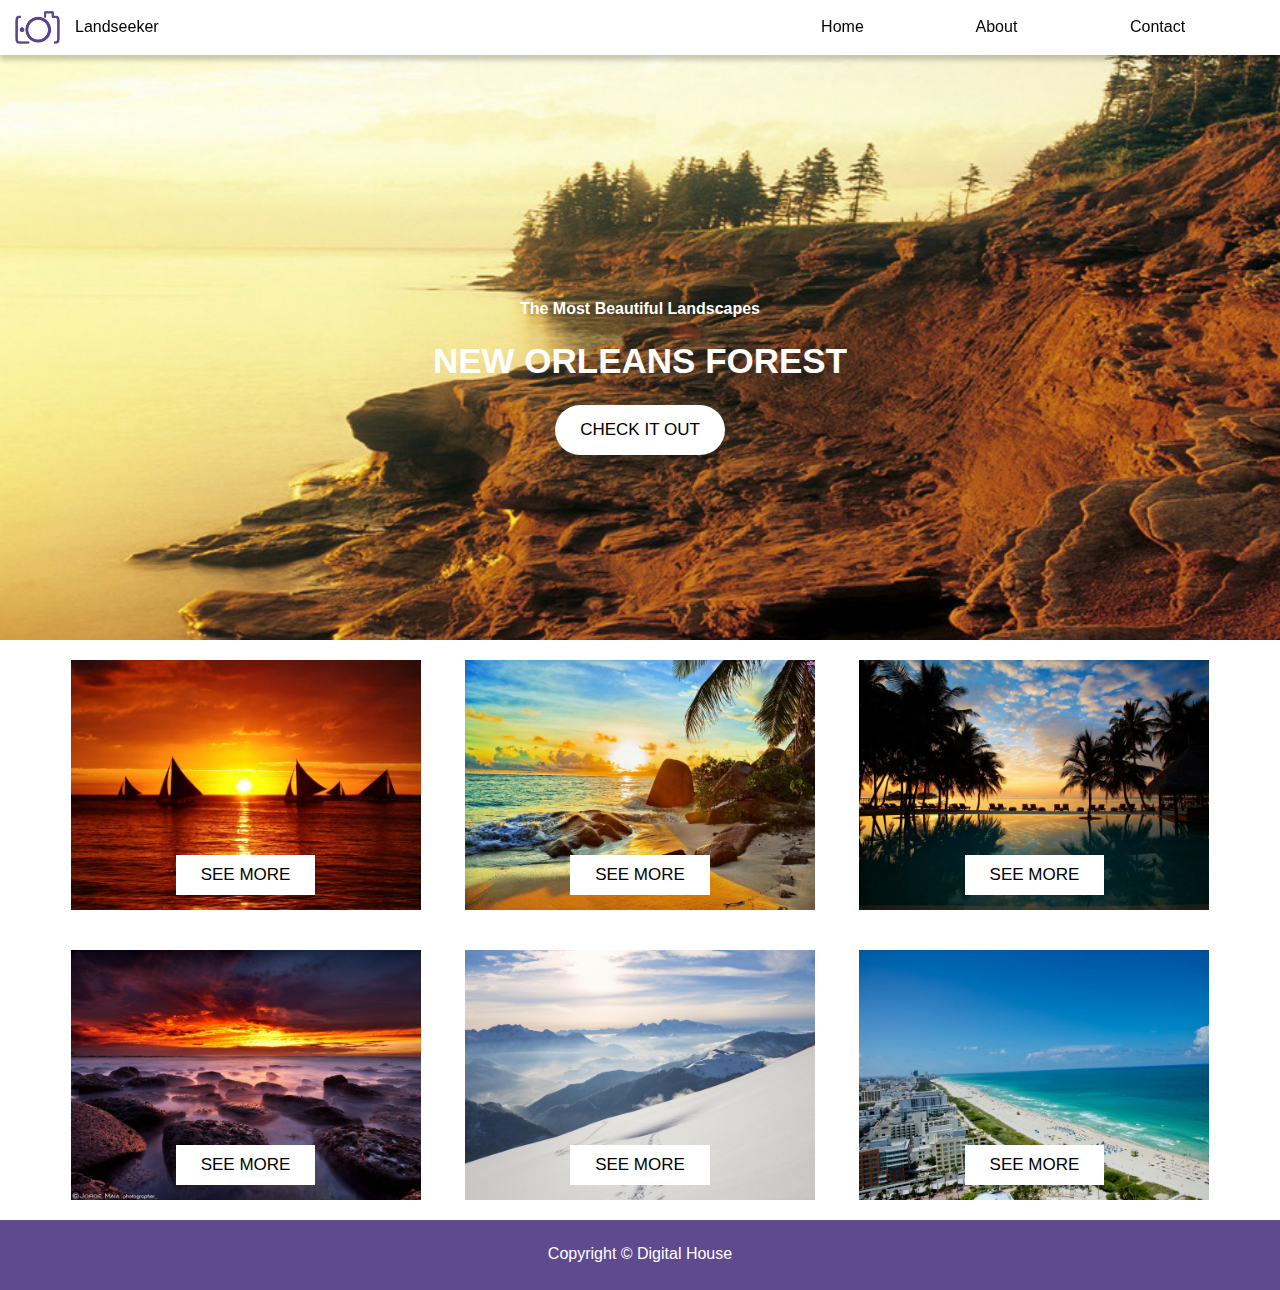
<file: index.html>
<!DOCTYPE html>
<html lang="en">
  <head>
    <meta charset="UTF-8" />
    <!-- cria a responsividade -->
    <meta name="viewport" content="width=device-width, initial-scale=1.0" />
    <title>Home | Landseeker</title>
    <link rel="stylesheet" href="css/style.css" />
  </head>
  <body>
    <header>
      <img src="img/logo.png" alt="logo câmera fotográfica" />
      <h1 id="titulo-site">Landseeker</h1>
      <nav>
        <ul>
          <!--o google espera que o nav seja uma lista de links-->
          <li><a href="index.html">Home</a></li>
          <li>About</li>
          <li><a href="contact.html">Contact</a></li>
        </ul>
      </nav>
    </header>
    <main>
      <section id="banner">
        <!--pode usar tanto section quanto div pra banner que não interfere na semantica-->
        <h4 class="texto-banner">The Most Beautiful Landscapes</h4>
        <!--sempre coloca o texto fora da imagem pq ele é informação relevante-->
        <h1>NEW ORLEANS FOREST</h1>
        <button>CHECK IT OUT</button
        ><!--call to action: botão que chama para uma ação-->
        <!--sempre que uma imagem tem elementos por cima ela é um background-->
      </section>

      <section id="produtos">
        <div id="prod1">
          <button>see more</button>
        </div>
        <div id="prod2">
          <button>see more</button>
        </div>
        <div id="prod3">
          <button>see more</button>
        </div>
        <div id="prod4">
          <button>see more</button>
        </div>
        <div id="prod5">
          <button>see more</button>
        </div>
        <div id="prod6">
          <button>see more</button>
        </div>
      </section>
    </main>
    <footer>
      <p>Copyright © Digital House</p>
    </footer>
  </body>
</html>
</file>
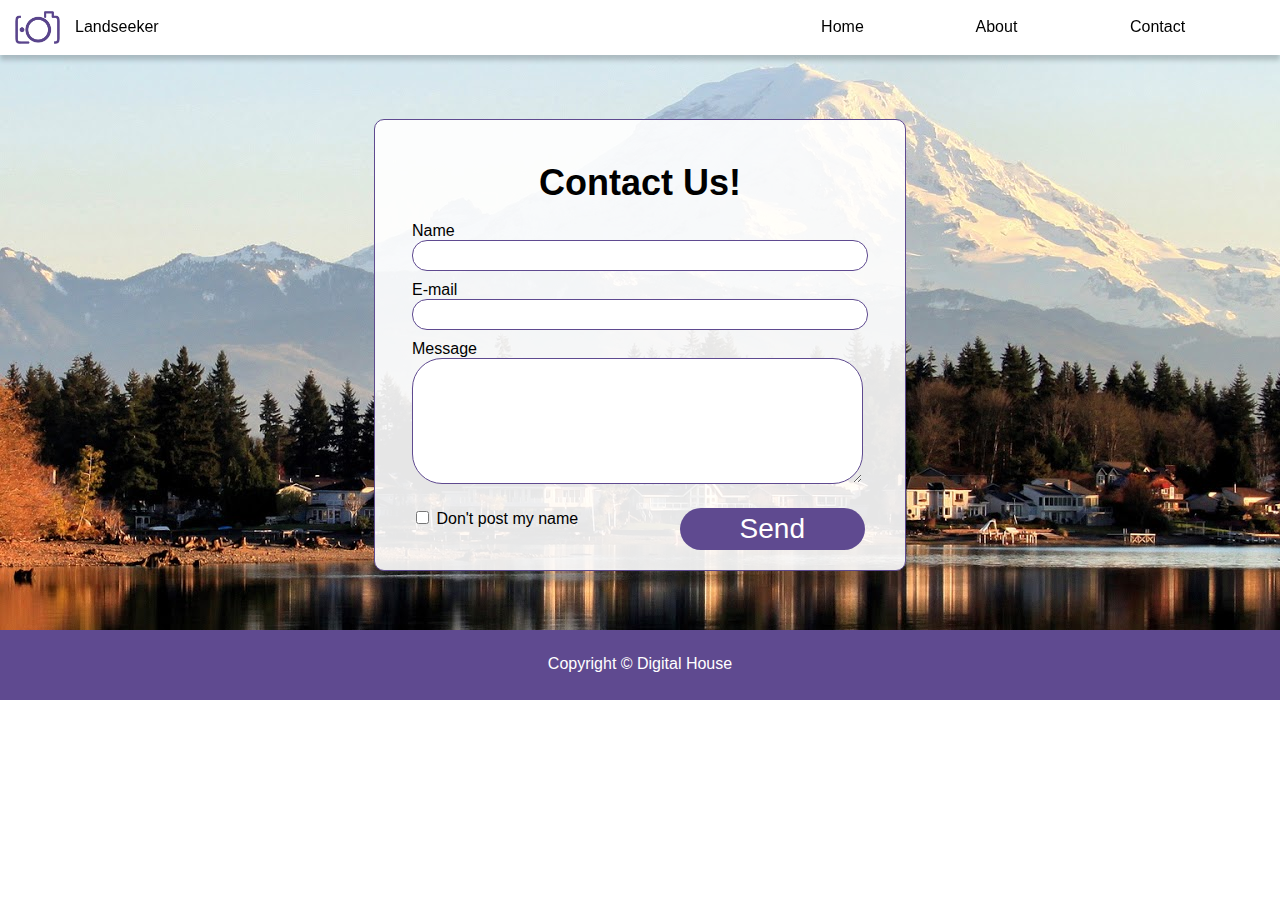
<file: contact.html>
<!DOCTYPE html>
    <html>
    <head>
        <meta charset="UTF-8">
        <title>Contact</title>
        <link rel="stylesheet" href="css/style.css">
    </head>
    <body>
        <header>
            <img src="img/logo.png" alt="logo câmera fotográfica" />
            <h1 id="titulo-site">Landseeker</h1>
            <nav>
            <ul>
                <!--o google espera que o nav seja uma lista de links-->
                <li><a href="index.html">Home</a></li>
                <li>About</li>
                <li><a href="contact.html">Contact</a></li>
            </ul>
            </nav>
        </header>
        <main>
            <section id="contact">
                <div id="form">
                    <form action="contact.html" method="POST">

                    <label for="contact-us"><h1>Contact Us!</h1></label><br>

                    <div>
                        <label for="name">Name</label><br>
                        <input type="text" name="name" id="name"><br>
                    </div>

                    <div>
                        <label for="email">E-mail</label><br>
                        <input type="email" name="email" id="email"><br>
                    </div>

                    <div>
                        <label for="message">Message</label><br>
                        <textarea name="message" id="message" cols="30" rows="10"></textarea><br>
                    </div>

                        <input type="checkbox" name="dont-post" id="dont-post" value="dont-post">
                        <label for="dont-post">Don't post my name</label>

                    <button type="submit">Send</button>
                    </form>
                </div>
            </section>
        </main>
        <footer>
            <p>Copyright © Digital House</p>
          </footer>
    </body>
    </html>
</file>
<file: css/style.css>
@font-face {
  font-family: "Big Noodle Titling";
  src: url(../fonts/big_noodle_titling.ttf);
}
/* herança */
body {
  font-family: Arial, Helvetica, sans-serif;
  margin: 0px;
  padding: 0px;
}

header {
  position: fixed;
  top: 0px;
  right: 0px;
  width: 100%;
  display: flex;
  align-items: center;
  box-shadow: 0px 5px 5px rgba(0, 0, 0, 0.2);
  background-color: white;
  z-index: 3;
}

header img {
  width: 75px;
}

#titulo-site {
  font-weight: lighter;
  font-size: 24px;
}

header nav {
  position: absolute;
  right: 0px;
}

ul {
  list-style-type: none;
  margin: 0;
}

header nav ul li {
  width: 150px;
}

header nav ul li a{
  color: black;
  text-decoration: none;
}

header nav ul li a:hover {
  color: #5f4a90;
}

/* multiplos seletores, o * significa tudo que está contido na tag*/
header * {
  display: inline-block;
}

#titulo-site {
  font-size: 16px;
  margin: 0;
}

#banner {
  height: 640px; /* por padrão a altura sempre vai ser o mínimo para caber os elementos */
  text-align: center; /* sempre vai na tag pai para centralizar tudo */
  background-image: url(../img/banner.jpg);
  background-repeat: no-repeat;
  background-size: cover; /* pra cobrir tudo, faz os cálculos para que não fique pixelada, tb funciona com 100% só que pior */
  margin: 0px;
  color: white; /* como o pai recebe, todos os filhos serão iguais, no caso os textos */
  font-weight: bold;
}

#banner h4 {
  /*seleciona o p que está dentro do id banner */
  padding-top: 300px; /*cria o padding no primeiro elemento que empurra os seguintes */
  margin: 0px;
}

#banner h1 {
  font-size: 35px;
}

#banner button {
  background-color: white;
  font-size: 17px;
  border: none;
  padding: 15px 25px; /* pode usar o width e o heigth pra fazer de forma fixa */
  border-radius: 25px;
  text-transform: uppercase; /* deixa todas as letras em maiúsculo */
}

#banner button:hover {
  background-color: #5f4a90;
  color: white;
}

#produtos {
  text-align: center; /* centraliza também as divs, não só textos */
}

#produtos div {
  display: inline-block;
  width: 350px;
  height: 250px;
  margin: 20px;
  text-align: center;
}

#produtos div button {
  text-transform: uppercase;
  font-size: 17px;
  background-color: white;
  border: none;
  padding: 10px 25px;
  margin-top: 195px;
}

#produtos div button:hover {
  background-color: #5f4a90;
  color: white;
}

#prod1 {
  background-image: url(../img/product-1.jpg);
  background-size: cover;
}

#prod2 {
  background-image: url(../img/product-2.jpg);
  background-size: cover;
}

#prod3 {
  background-image: url(../img/product-3.jpg);
  background-size: cover;
}

#prod4 {
  background-image: url(../img/product-4.jpg);
  background-size: cover;
}

#prod5 {
  background-image: url(../img/product-5.jpg);
  background-size: cover;
}

#prod6 {
  background-image: url(../img/product-6.jpg);
  background-size: cover;
}

footer {
  height: 70px;
  background-color: #5f4a90;
  text-align: center;
  color: white;
}

footer p {
  padding-top: 25px;
  margin-top: 0px;
  
}

/* CONTACT PAGE */
#contact {
  height: 630px;
  background-image: url(../img/bg.jpg);
  display: flex;
  justify-content: center;
  align-items: center;
}

#form {
  height: 450px;
  width: 530px;
  border: 1px solid #5f4a90;
  border-radius: 10px;
  background-color: rgba(255, 255, 255, 0.9);
  margin-top: 60px;
  display: flex;
  justify-content: center;
  align-items: center;
  position: relative;
}

form div input {
  width: 440px;
  padding: 7px;
  margin-bottom: 10px;
  border: 1px solid #5f4a90;
  border-radius: 15px;
}

#form h1 {
  font-size: 36px;
  font-weight: bold;
  text-align: center;
  padding: 0px;
  margin: 0px;
}

#message {
  height: 120px;
  width: 445px;
  border-radius: 30px;
  border: 1px solid #5f4a90;
  margin-bottom: 20px;
}

#form button {
  padding-top: 5px;
  padding-bottom: 5px;
  padding-left: 60px;
  padding-right: 60px;
  font-size: 28px;
  border: none;
  border-radius: 25px;
  background-color: #5f4a90;
  color: white;
  position: absolute;
  right: 40px;
}

#form button:hover {
  color: black;
  background-color: white;
}
</file>
